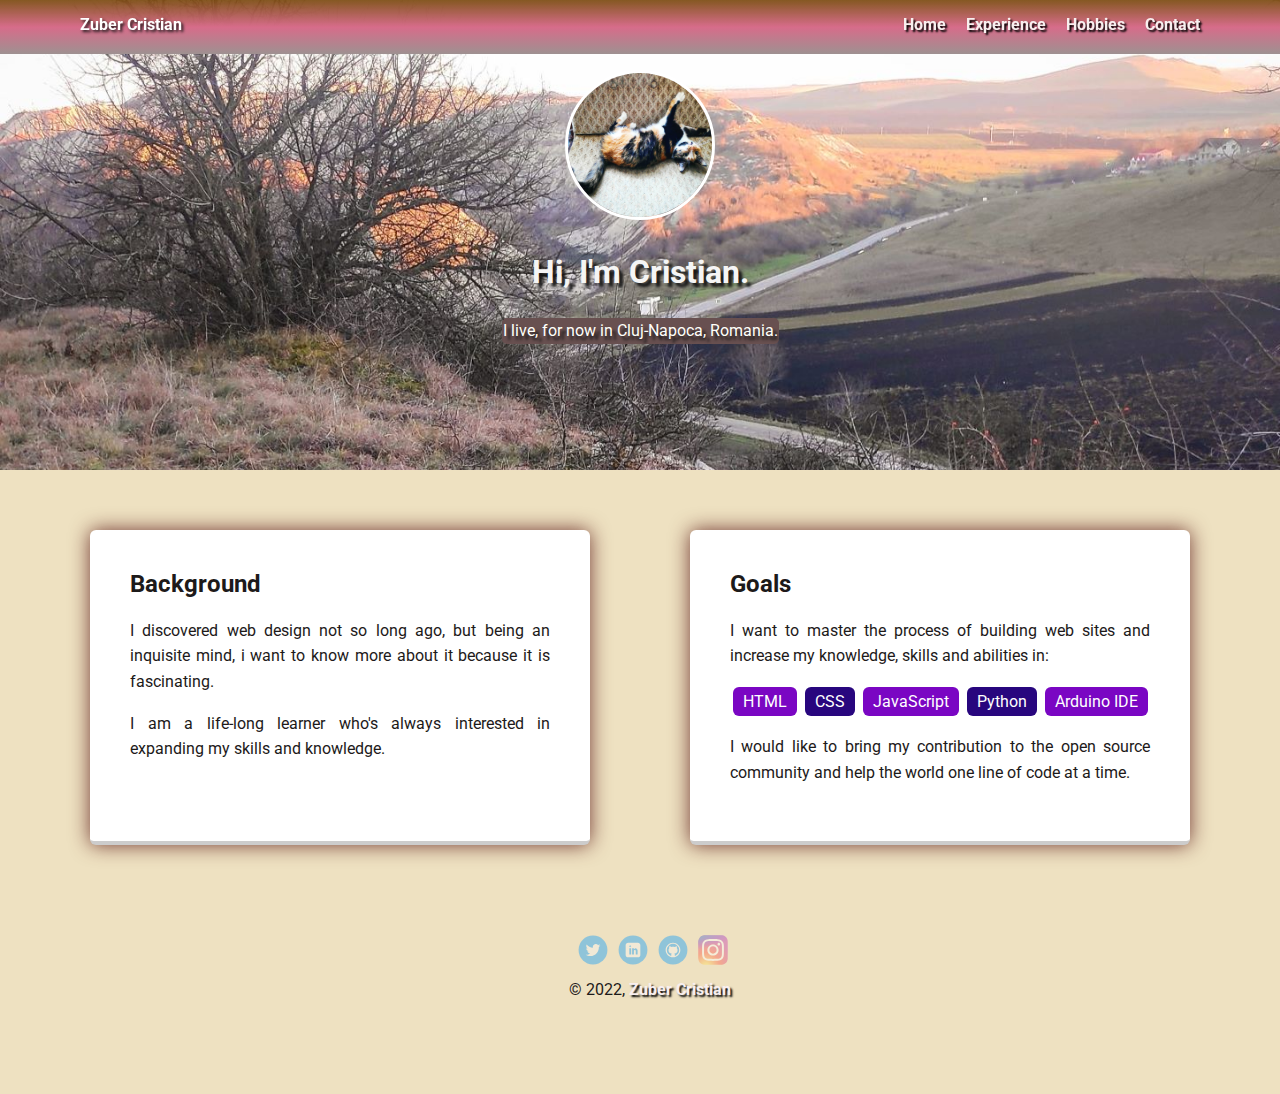
<file: index.html>
<!doctype html>
<html lang="en">

<head>
  <meta charset="utf-8">
  <title>Profilul lui Zuber Cristian</title>
  <meta name="viewport" content="width=device-width, initial-scale=1.0">
  <link rel="stylesheet" href="styles.css">
  <link href="https://fonts.googleapis.com/css?family=Muli%7CRoboto:400,300,500,700,900" rel="stylesheet">
</head>

  <body>

    <div class="main-nav">
        <ul class="nav">
          <li class="name">Zuber Cristian</li>
          <li><a href="index.html">Home</a></li>
          <li><a href="experience.html">Experience</a></li>
          <li><a href="hobbies.html">Hobbies</a></li>
          <li><a href="contact.html">Contact</a></li>
        </ul>
    </div>

    <header class="index">
      <img src="images/cat.jpg" alt="Poza Zuber" class="profile-image">
      <h1 class="tag name">Hi, I'm Cristian.</h1>
      <p class="tag location">I live, for now in Cluj-Napoca, Romania.</p>
    </header>

    <main class="flex">

      <div class="card1">
        <h2>Background</h2>
        <p>I discovered web design not so long ago, but being an inquisite mind, i want to know more about it because it is fascinating.</p>
        <p>I am a life-long learner who's always interested in expanding my skills and knowledge.</p>
      </div> 

      <div class="card2">
        <h2>Goals</h2>
        <p>I want to master the process of building web sites and increase my knowledge, skills and abilities in:</p>
        <ul class="skills">
          <li>HTML</li>
          <li>CSS</li>
          <li>JavaScript</li>
          <li>Python</li>
          <li>Arduino IDE</li>
        </ul>
        <p>I would like to bring my contribution to the open source community and help the world one line of code at a time.</p>
      </div> 

    </main>

    <footer>

      <ul>
        <li><a href="https://twitter.com/ZuberCristian?t=R3y1Xf7J2rSRo_uTPjZoMA&s=08" class="social twitter">Twitter</a></li>
        <li><a href="https://www.linkedin.com/in/zuber-cristian-ioan-663525183" class="social linkedin">LinkedIn</a></li>
        <li><a href="https://github.com/ZuberC82" class="social github">Github</a></li>
        <li><a href="https://www.instagram.com/zuber_cri/" class="social instagram">instagram</a></li>
      </ul>

      <p class="copyright">&copy; 2022, <a href="index.html"><strong>Zuber Cristian</strong></a></p>
      
       </footer>

  </body>
  </html>
</file>
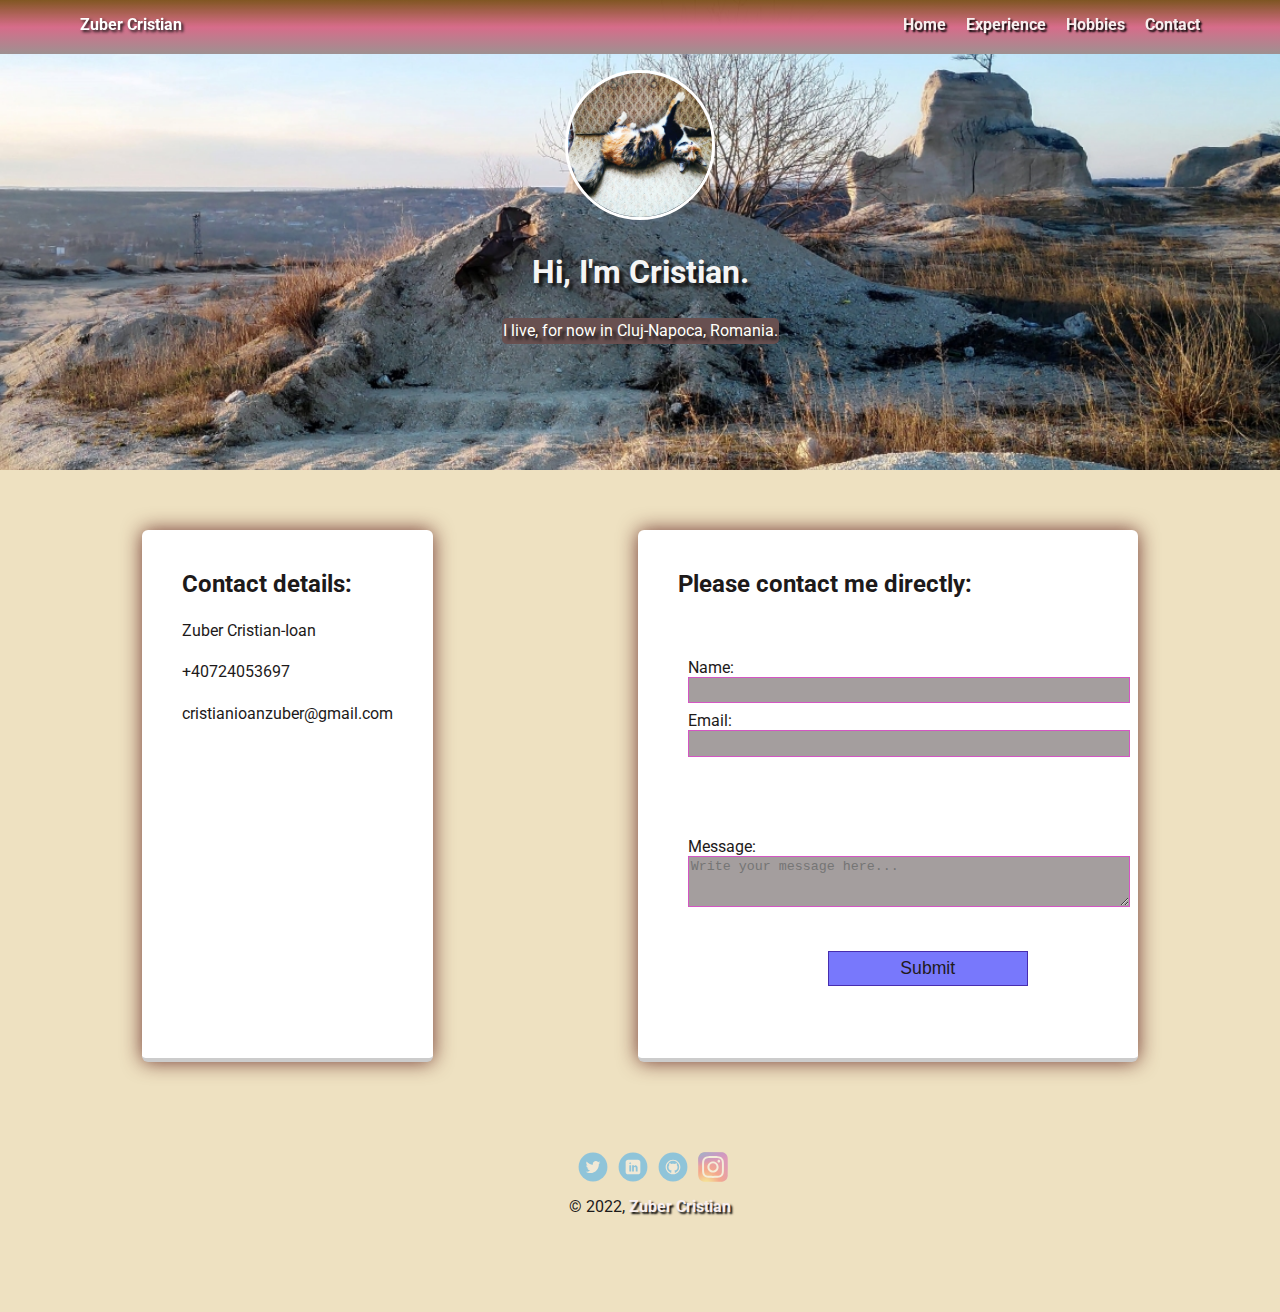
<file: contact.html>
<!doctype html>
<html lang="en">

<head>
  <meta charset="utf-8">
  <title>Profilul lui Zuber Cristian</title>
  <meta name="viewport" content="width=device-width, initial-scale=1.0">
  <link rel="stylesheet" href="styles.css">
  <link href="https://fonts.googleapis.com/css?family=Muli%7CRoboto:400,300,500,700,900" rel="stylesheet">
</head>

  <body>

    <div class="main-nav">
        <ul class="nav">
          <li class="name">Zuber Cristian</li>
          <li><a href="index.html">Home</a></li>
          <li><a href="experience.html">Experience</a></li>
          <li><a href="hobbies.html">Hobbies</a></li>
          <li><a href="contact.html">Contact</a></li>
        </ul>
    </div>

    <header class="contact">
      <img src="images/cat.jpg" alt="Poza Zuber" class="profile-image">
      <h1 class="tag name">Hi, I'm Cristian.</h1>
      <p class="tag location">I live, for now in Cluj-Napoca, Romania.</p>
    </header>

    <main class="flex">

      <div class="card1">
        <h2>Contact details:</h2>
        <p>Zuber Cristian-Ioan</p>
        <p>+40724053697</p>
        <p>cristianioanzuber@gmail.com</p>
      </div> 

        <div class="card2">
        <h2>Please contact me directly:</h2>
        <form id="contact-form" action=''>               
        <fieldset>
            <label>Name:<input type="text" name="name" required /></label>
            <label>Email: <input type="email" name="email" required /></label>
        </fieldset>
        <fieldset>
            <label>Message:
                <textarea name="mess" rows="3" cols="30" placeholder="Write your message here..."></textarea>
                  </label>
            </fieldset>
        <input type="submit" value="Submit" />
        </form>
      </div> 

    </main>

    <footer>

      <ul>
        <li><a href="https://twitter.com/ZuberCristian?t=R3y1Xf7J2rSRo_uTPjZoMA&s=08" class="social twitter">Twitter</a></li>
        <li><a href="https://www.linkedin.com/in/zuber-cristian-ioan-663525183" class="social linkedin">LinkedIn</a></li>
        <li><a href="https://github.com/ZuberC82" class="social github">Github</a></li>
        <li><a href="https://www.instagram.com/zuber_cri/" class="social instagram">instagram</a></li>
      </ul>

      <p class="copyright">&copy; 2022, <a href="index.html"><strong>Zuber Cristian</strong></a></p>
      
       </footer>

  </body>
  </html>
</file>
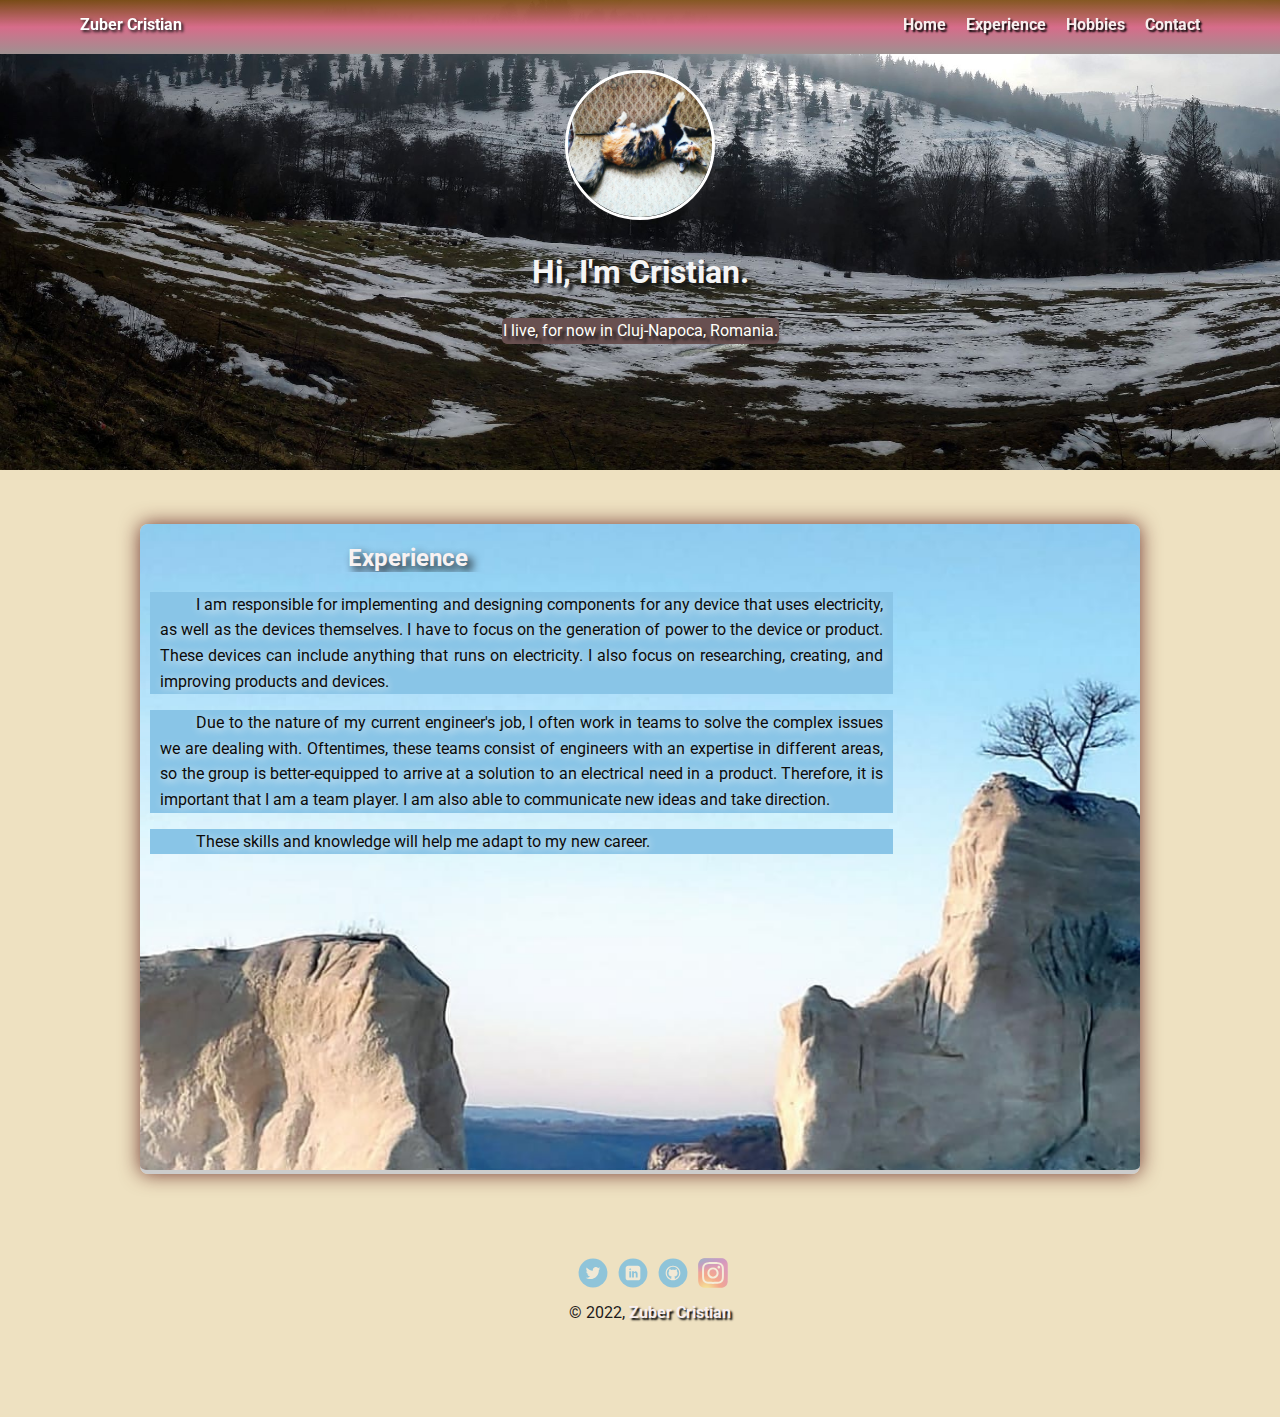
<file: experience.html>
<!doctype html>
<html lang="en">

<head>
  <meta charset="utf-8">
  <title>Profilul lui Zuber Cristian</title>
  <meta name="viewport" content="width=device-width, initial-scale=1.0">
  <link rel="stylesheet" href="styles.css">
  <link href="https://fonts.googleapis.com/css?family=Muli%7CRoboto:400,300,500,700,900" rel="stylesheet">
</head>

  <body>

    <div class="main-nav">
        <ul class="nav">
          <li class="name">Zuber Cristian</li>
          <li><a href="index.html">Home</a></li>
          <li><a href="experience.html">Experience</a></li>
          <li><a href="hobbies.html">Hobbies</a></li>
          <li><a href="contact.html">Contact</a></li>
        </ul>
    </div>

    <header class="experience">
      <img src="images/cat.jpg" alt="Poza Zuber" class="profile-image">
      <h1 class="tag name">Hi, I'm Cristian.</h1>
      <p class="tag location">I live, for now in Cluj-Napoca, Romania.</p>
    </header>

    <main class="flex">

      <div class="card">
        <h2 class="experience">Experience</h2>
        <p class="experience">I am responsible for implementing and designing components for any device that uses electricity, as well as the devices themselves. I have to focus on the generation of power to the device or product. These devices can include anything that runs on electricity. I also focus on researching, creating, and improving products and devices.</p>
        <p class="experience"> Due to the nature of my current engineer's job, I often work in teams to solve the complex issues we are dealing with. Oftentimes, these teams consist of engineers with an expertise in different areas, so the group is better-equipped to arrive at a solution to an electrical need in a product. Therefore, it is important that I am a team player. I am also able to communicate new ideas and take direction.</p>
        <p class="experience">These skills and knowledge will help me adapt to my new career.</p>
      </div> 

    </main>

    <footer>

      <ul>
        <li><a href="https://twitter.com/ZuberCristian?t=R3y1Xf7J2rSRo_uTPjZoMA&s=08" class="social twitter">Twitter</a></li>
        <li><a href="https://www.linkedin.com/in/zuber-cristian-ioan-663525183" class="social linkedin">LinkedIn</a></li>
        <li><a href="https://github.com/ZuberC82" class="social github">Github</a></li>
        <li><a href="https://www.instagram.com/zuber_cri/" class="social instagram">instagram</a></li>
      </ul>

      <p class="copyright">&copy; 2022, <a href="index.html"><strong>Zuber Cristian</strong></a></p>
      
       </footer>

  </body>
  </html>
</file>
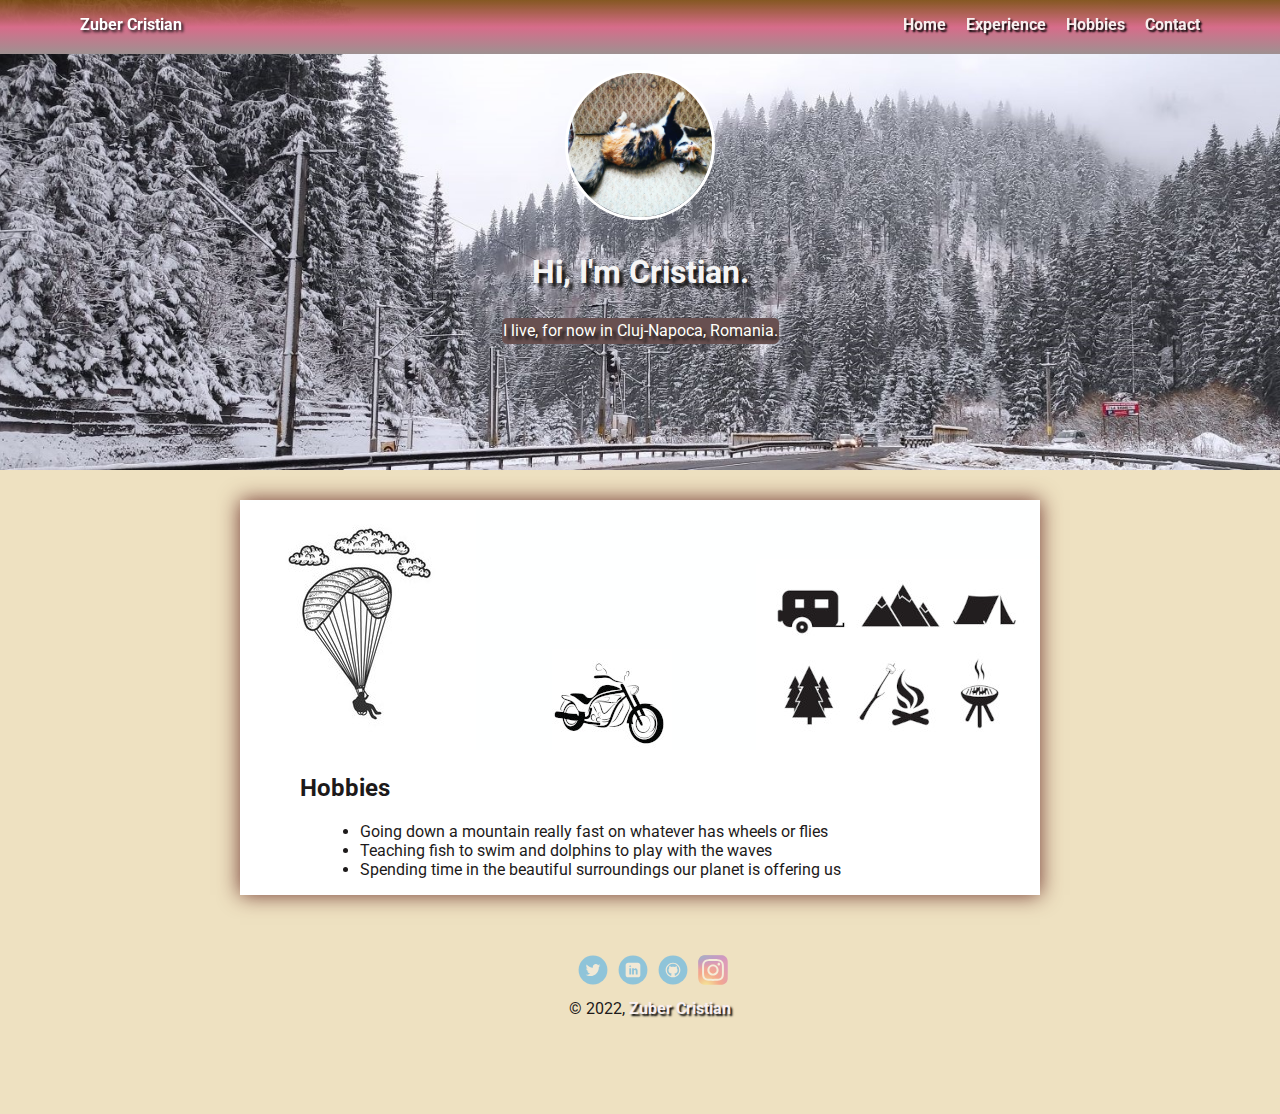
<file: hobbies.html>
<!doctype html>
<html lang="en">

<head>
  <meta charset="utf-8">
  <title>Profilul lui Zuber Cristian</title>
  <meta name="viewport" content="width=device-width, initial-scale=1.0">
  <link rel="stylesheet" href="styles.css">
  <link href="https://fonts.googleapis.com/css?family=Muli%7CRoboto:400,300,500,700,900" rel="stylesheet">
</head>

  <body>

    <div class="main-nav">
        <ul class="nav">
          <li class="name">Zuber Cristian</li>
          <li><a href="index.html">Home</a></li>
          <li><a href="experience.html">Experience</a></li>
          <li><a href="hobbies.html">Hobbies</a></li>
          <li><a href="contact.html">Contact</a></li>
        </ul>
    </div>

    <header class="hobbies">
      <img src="images/cat.jpg" alt="Poza Zuber" class="profile-image">
      <h1 class="tag name">Hi, I'm Cristian.</h1>
      <p class="tag location">I live, for now in Cluj-Napoca, Romania.</p>
    </header>

    <main class="flex">

      <div class="card3">
        <img src="images/hobbies.jpg"  class="bg-image" alt="hobbies_drawing" />
        <div class="hobby">
          <h2>Hobbies</h2>
          <ul class="hobby">
              <li>Going down a mountain really fast on whatever has wheels or flies</li>
              <li>Teaching fish to swim and dolphins to play with the waves</li>
              <li>Spending time in the beautiful surroundings our planet is offering us</li>
               </ul>
        </div>
      </div> 
     

    </main>

    <footer>

      <ul>
        <li><a href="https://twitter.com/ZuberCristian?t=R3y1Xf7J2rSRo_uTPjZoMA&s=08" class="social twitter">Twitter</a></li>
        <li><a href="https://www.linkedin.com/in/zuber-cristian-ioan-663525183" class="social linkedin">LinkedIn</a></li>
        <li><a href="https://github.com/ZuberC82" class="social github">Github</a></li>
        <li><a href="https://www.instagram.com/zuber_cri/" class="social instagram">instagram</a></li>
      </ul>

      <p class="copyright">&copy; 2022, <a href="index.html"><strong>Zuber Cristian</strong></a></p>
      
       </footer>

  </body>
  </html>
</file>
<file: styles.css>
/* Global Layout Set-up */
* { 
  box-sizing: border-box;
}

header {
  line-height: 1.5;
}

header .profile-image {
  margin-top: 50px;
  width: 150px;
  height: 150px;
  border-radius: 50%;
  border: 3px solid white;
  transition: width 2s, height 2s, transform 2s;
}

header .profile-image:hover {
  transform: scale(1.2) rotate(180deg);
}

.tag {
  color: whitesmoke;
  text-shadow: 4px 4px 3px #161616;
} 

.location {
  background-color: rgb(104, 80, 80);
  color: rgb(255, 255, 250);
  padding: 1px;
  border-radius: 5px;
  display: table;
  margin: 10px auto;
}
  
body {
  margin: 0;
  padding: 0;
  text-align: center;
  font-family: 'Roboto', sans-serif;
  color: rgb(29, 26, 26);
  background: #eee1c1;
}
/* Link Styles */
a {
  text-decoration: none;
  color: rgb(248, 239, 239);
  text-shadow: 2px 2px 2px black;
}

a:hover {
  color: black;
}

a:active {
  color: #e8e8ea;
}

/* Section Styles */

.main-nav {
  width: 100%;
  background: linear-gradient(rgba(122, 73, 14, 0.918), rgb(215, 108, 138), rgb(158, 145, 145));
  min-height: 20px;
  padding: 10px;
  position: fixed;
  text-align: center;
}

.nav {
  display: flex;
  justify-content: space-around;
  font-weight: 700;
  list-style-type: none;
  margin: 0 auto;
  padding: 0;
}

.nav .name {
    display: block;
    margin-right: auto;
    color: white;
    text-shadow: 2px 2px 3px #161616;
}

.nav li {
  padding: 5px 10px 10px 10px;
}

.nav a {
  transition: all .5s;
}

.nav a:hover {
  color: rgb(83, 40, 40);
  font-size: 120%;
}

.index {
  text-align: center;
  background: url('images/fundal1.jpg') no-repeat top center ;
  background-size: cover;
  overflow: hidden;
  padding-top: 20px;
}

.experience {
  text-align: center;
  background: url('images/fundal3.jpg') no-repeat top center ;
  background-size: cover;
  overflow: hidden;
  padding-top: 20px;
}

p.experience {
  padding: 0 10px;
  text-align: justify;
  background-image: none;
  background-color: #161616;
  text-indent: 5%;
  color:rgb(253, 243, 243);
  text-shadow: 2px 2px 10px black;
  width: 75%;
 }

h2.experience {
  padding-top: 0;
  text-align: left;
  text-indent: 20%;
  background-image: none;
  color: rgb(248, 242, 242);
  text-shadow: 5px 5px 10px rgb(9, 7, 7);
}

.hobbies {
  text-align: center;
  background: url('images/fundal4.jpg') no-repeat top center ;
  background-size: cover;
  overflow: hidden;
  padding-top: 20px;
}

.hobby {
  text-align: left;
  width: 800px;
}

.contact {
  text-align: center;
  background: url('images/fundal2.jpg') no-repeat top center ;
  background-size: cover;
  overflow: hidden;
  padding-top: 20px;
}



.card {
  background: url('images/fundal.jpg') no-repeat top center ;
  background-size: 160%;
  padding: 0 0 300px 10px;  
  max-width: 1000px;
  overflow: hidden;
  margin: 2%;
  box-shadow: 0 0 20px 0 rgba(83, 14, 14, 0.8);
  border-bottom: 4px solid #ccc;
  border-radius: 8px;
  }

.card1,.card2 {
  margin: 30px;
  padding: 20px 40px 40px;
  min-width: 280px;
  max-width: 500px;
  text-align: justify;
  background: #fff;
  box-shadow: 0 0 20px 0 rgba(83, 14, 14, 0.8);
  border-bottom: 4px solid #ccc;
  border-radius: 6px;
  transition: all .5s;
  overflow: hidden;
 }

.card3 {
  max-width: 1000px;
  margin: 0;
  text-align: justify;
  background: #fff;
  box-shadow: 0 0 20px 0 rgba(83, 14, 14, 0.8);
  overflow: hidden;
}

.hobby {
  padding-left: 20px;
  text-align: justify;
   max-width: 400px;
}

.card:hover,.card1:hover,.card2:hover,.card3:hover {
  border-color: #d52ed5;
  transform: scale(1.01) rotate(0deg);
}

ul.skills {
  padding: 0;
  text-align: center;
}

.skills li {
  border-radius: 6px;
  display: inline-block;
  background: #28067e;
  color: white;
  padding: 5px 10px;
  margin: 2px;
}

.skills li:nth-child(odd) {
  background: #7a06c3;
}

footer {
  width: 100%;
  min-height: 30px;
  padding: 20px 0 40px 20px;
}

footer .copyright {
  top: -8px;
  font-size: .75em;
}

footer ul {
  list-style-type: none;
  margin: 0;
  padding: 0;
}

footer ul li {
  display: inline-block;
}

.social {
  display: inline-block;
  text-indent: -9999px;
  margin-left: 5px;
  width: 30px;
  height: 30px;
  background-size: 30px 30px;
  opacity: .4;
  transition: all .5s;
}

.twitter {
  background-image: url(images/twitter.svg);
}

.linkedin {
  background-image: url(images/linkedin.svg);
}

.github {
  background-image: url(images/github.svg);
}

.instagram {
  background-image: url(images/instagram.svg);
}

.social:hover {
  opacity: 1;
}

.clearfix {
  clear: both;
}

form {
  width: 60vw;
    max-width: 500px;
    min-width: 300px;
    margin: 0 auto;
  padding-bottom: 2em;
}

fieldset {
  max-width: 90%;
     border: none;
    padding: 2rem 0;
}

label {
  display: block;
    margin: 0.5rem 0;
    padding-left: 0.5rem;
}

input, textarea {
  width: 100%;
  margin: auto;
  min-height: 2em;
  min-width: 200px;
  background-color: #a49e9e;
  border: 1px solid #d456c3;
  color: #211b1b;
  text-align: justify;
}

input[type="submit"] {
  display: block;
  width: 40%;
  margin: auto;
  height: 2em;
  text-align: center;
  font-size: 1.1rem;
  background-color: #7878fc;
  border-color: rgb(71, 45, 175);
  min-width: 200px;
}

/* Styles for larger screens */
@media screen and (min-width: 720px) {
  
  .flex {
      display: -ms-flexbox;      /* TWEENER - IE 10 */
      display: flex; 
      max-width: 1200px;
      -ms-flex-pack: distribute;
      justify-content: space-around;
      margin: 10px auto;
  }

  header {
    min-height: 470px;
  }

  .nav {
    max-width: 1200px;
    padding: 0 30px;
  }

  main {
    padding-top: 20px;
  }

  main p {
    line-height: 1.6em;
  }

  p.experience {
    color:rgb(11, 11, 11);
    text-shadow: 2px 2px 8px rgb(249, 248, 248);
    background-color:rgb(137, 197, 231);
  }

  footer {
    font-size: 1.3em;
    max-width: 1200px;
    margin: 40px auto;
  }

  .hobby {
    padding-left: 60px;
    text-align: justify;
     max-width: 700px;
  }
  
}
</file>
